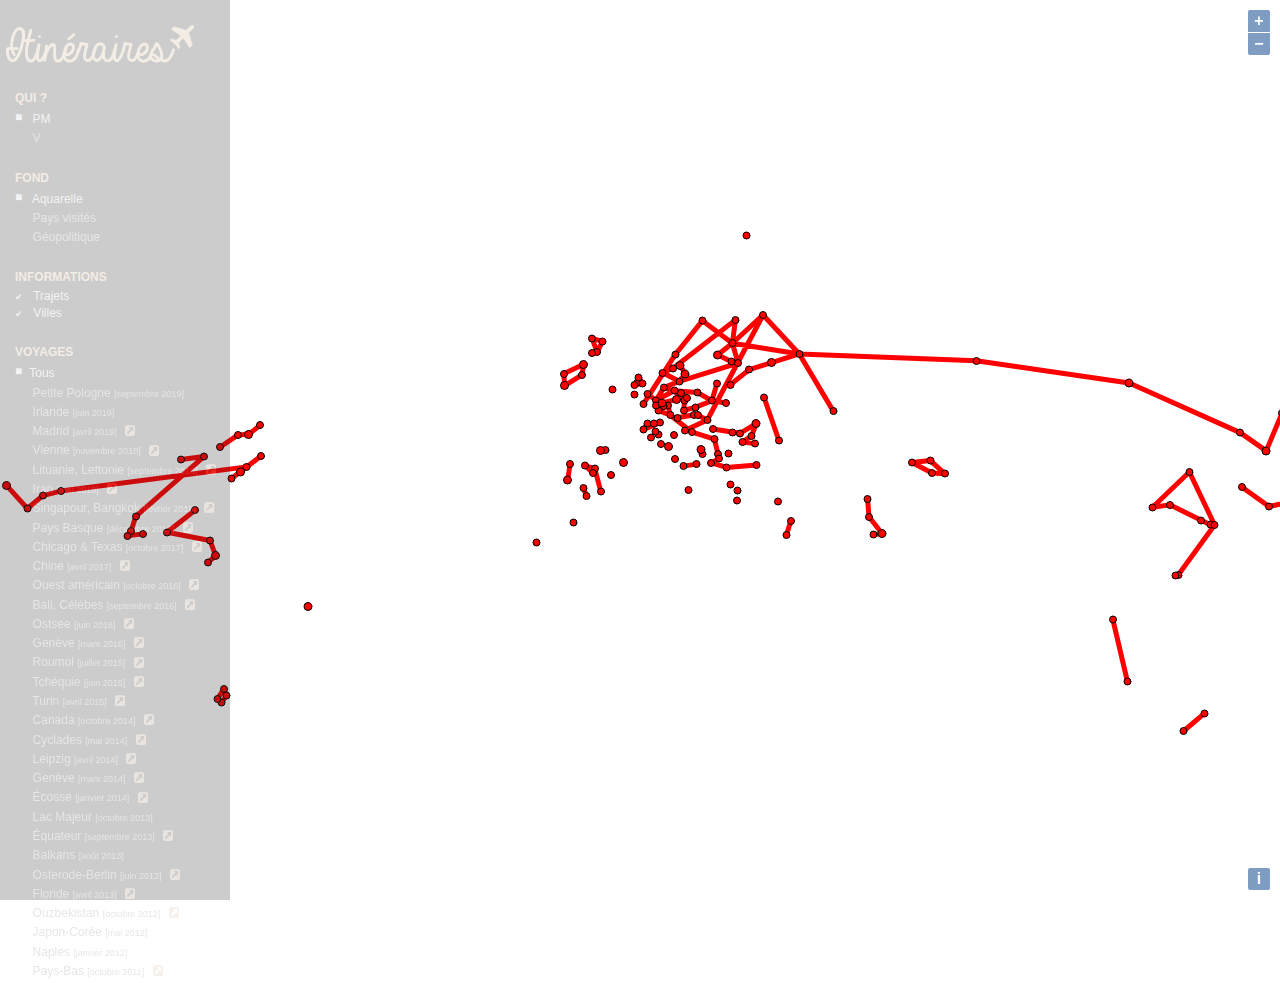
<file: index.html>
<!doctype html>
<html lang="en" ng-app="itineraires">

<head>
  <meta charset="utf-8">
  <meta name="viewport" content="width=device-width" />

  <title>Itinéraires</title>

  <link rel="stylesheet" href="lib/reset/reset.css">
  <link rel="stylesheet" href="lib/font-awesome-4.3.0/css/font-awesome.min.css">
  <link rel="stylesheet" href="style/style.css">

  <script src="lib/angular/angular.js"></script>
  <script src="lib/angular/angular-route.min.js"></script>
  <script src="lib/angular/angular-locale_fr-fr.js"></script>
  <script src="lib/angular/angular-resource.min.js"></script>
  <script src="lib/angular/angular-sanitize.min.js"></script>

  <script src="lib/angular-ui/ui-bootstrap-tpls-0.13.0.min.js"></script>
  
  <!-- Open Layers dependencies -->
  <script src="https://code.jquery.com/jquery-1.11.2.min.js"></script>
  <link rel="stylesheet" href="https://maxcdn.bootstrapcdn.com/bootstrap/3.3.5/css/bootstrap.min.css">
  <script src="https://maxcdn.bootstrapcdn.com/bootstrap/3.3.5/js/bootstrap.min.js"></script>
  
  <script src="lib/open-layers-3.8.2/ol.js"></script>
  <link rel="stylesheet" href="lib/open-layers-3.8.2/ol.css">

  <script src="app/main.js"></script>
  <script src="app/utils/backgroundMaps.js"></script>
  <script src="app/utils/citiesLayer.js"></script>
  <script src="app/utils/coordonnees.js"></script>
  <script src="app/utils/journeysLayer.js"></script>
  <script src="app/utils/month.js"></script>
  <script src="app/utils/polyfill.js"></script>
  <script src="app/utils/voyages.js"></script>
  <script src="app/modules/map.js"></script>

</head>

<body ng-controller="MainCtrl">

  <ng-view id="payload" ng-show="!loading"></ng-view>

</body>

</html>
</file>
<file: style/style.css>
@font-face {
  font-family: "Always_In_My_Heart";
  src: url('Always_In_My_Heart.ttf');
}
html {
  font-size: 10pt;
  width: 100%;
  height: 100%;
  overflow: hidden;
}
body {
  width: 100%;
  height: 100%;
}

/* Map */
#map {
  width: 100%;
  height: 100%;
}

/* Tooltip */
#tooltip {
  position: absolute;
  height: 1px;
  width: 1px;
  z-index: 100;
}
.tooltip-title {
  margin: 2px 5px 0 5px;
  color: #cfb497;
  font-weight: bold;
}
.tooltip-list {
  margin: 0 5px 2px 5px;
  font-size: 8pt;
}

/* Zoom */
.ol-zoom {
  position: absolute;
  left: auto !important;
  right: 0.5em;
}

/* Menu */
.menu {
  position: absolute;
  top: 0;
  left: 0;
  bottom: 0;
  width: 230px;
  background: #333;
  font-size: 9pt;
  color: #ccc;
  opacity: 0.25;
  transition: opacity 0.1s ease;
}
.menu:hover{
  opacity: 0.95;
}

.menu  > div {
  padding: 10px 0 10px 15px;
}

.menu-item > div {
  font-weight: bold;
  color: #cfb497;
  text-transform: uppercase;
}
.menu-item > ul {
  margin: 2px 0;
}
.menu-item > ul > li {
  cursor: pointer;
}
.menu-item > ul > li.inactive {
  color: #999;
}
.menu-item > ul > li:hover {
  color: #fff;
}
.menu-item > ul > li:before {
  margin-right: 7px;
}
.menu-item > ul > li.inactive:before {
  opacity: 0;
}
.menu-item.sel-radio  > ul > li:before {
  content: '\25A0';
  vertical-align: text-bottom;
}
.menu-item.sel-check  > ul > li:before {
  content: '\2714';
  font-size: 0.75em;
}

/* Title */
.title {
  height: 80px;
  margin-left: -20px;
  font-family: "Always_In_My_Heart";
	font-size: 40pt;
  color: #cfb497;
}
.title:after {
  content: url(icon.png);
  position: absolute;
  top: -2px;
  left: 170px;
}

/* Voyages */
.voyages {
  height: calc(100% - 260px);
}
.voyages .date {
  font-size: 0.75em;
}
.voyages ul {
  overflow-y: auto;
  height: 100%;
}
.voyages .fa {
  margin-left: 5px;
  color: #cfb497;
  opacity: 0.75;
}
.voyages .fa:hover {
  opacity: 1;
}

/* Scrollbar */
::-webkit-scrollbar {
  width: 8px;
  height: 8px;
  background: #333;
}
::-webkit-scrollbar-track {
  -webkit-box-shadow: inset 0 0 6px rgba(0,0,0,0.3); 
}
::-webkit-scrollbar-thumb {
  background: #cfb497;
  -webkit-box-shadow: inset 0 0 6px rgba(0,0,0,0.5); 
}
::-webkit-scrollbar-thumb:window-inactive {
	background: #999; 
}
</file>
<file: lib/open-layers-3.8.2/ol.css>
.ol-mouse-position{top:8px;right:8px;position:absolute}.ol-scale-line{background:#95b9e6;background:rgba(0,60,136,.3);border-radius:4px;bottom:8px;left:8px;padding:2px;position:absolute}.ol-scale-line-inner{border:1px solid #eee;border-top:none;color:#eee;font-size:10px;text-align:center;margin:1px;will-change:contents,width}.ol-overlay-container{will-change:left,right,top,bottom}.ol-unsupported{display:none}.ol-viewport .ol-unselectable{-webkit-touch-callout:none;-webkit-user-select:none;-khtml-user-select:none;-moz-user-select:none;-ms-user-select:none;user-select:none;-webkit-tap-highlight-color:transparent}.ol-control{position:absolute;background-color:#eee;background-color:rgba(255,255,255,.4);border-radius:4px;padding:2px}.ol-control:hover{background-color:rgba(255,255,255,.6)}.ol-zoom{top:.5em;left:.5em}.ol-rotate{top:.5em;right:.5em;transition:opacity .25s linear,visibility 0s linear}.ol-rotate.ol-hidden{opacity:0;visibility:hidden;transition:opacity .25s linear,visibility 0s linear .25s}.ol-zoom-extent{top:4.643em;left:.5em}.ol-full-screen{right:.5em;top:.5em}@media print{.ol-control{display:none}}.ol-control button{display:block;margin:1px;padding:0;color:#fff;font-size:1.14em;font-weight:700;text-decoration:none;text-align:center;height:1.375em;width:1.375em;line-height:.4em;background-color:#7b98bc;background-color:rgba(0,60,136,.5);border:none;border-radius:2px}.ol-control button::-moz-focus-inner{border:none;padding:0}.ol-zoom-extent button{line-height:1.4em}.ol-compass{display:block;font-weight:400;font-size:1.2em;will-change:transform}.ol-touch .ol-control button{font-size:1.5em}.ol-touch .ol-zoom-extent{top:5.5em}.ol-control button:focus,.ol-control button:hover{text-decoration:none;background-color:#4c6079;background-color:rgba(0,60,136,.7)}.ol-zoom .ol-zoom-in{border-radius:2px 2px 0 0}.ol-zoom .ol-zoom-out{border-radius:0 0 2px 2px}.ol-attribution{text-align:right;bottom:.5em;right:.5em;max-width:calc(100% - 1.3em)}.ol-attribution ul{margin:0;padding:0 .5em;font-size:.7rem;line-height:1.375em;color:#000;text-shadow:0 0 2px #fff}.ol-attribution li{display:inline;list-style:none;line-height:inherit}.ol-attribution li:not(:last-child):after{content:" "}.ol-attribution img{max-height:2em;max-width:inherit}.ol-attribution button,.ol-attribution ul{display:inline-block}.ol-attribution.ol-collapsed ul{display:none}.ol-attribution.ol-logo-only ul{display:block}.ol-attribution:not(.ol-collapsed){background:rgba(255,255,255,.8)}.ol-attribution.ol-uncollapsible{bottom:0;right:0;border-radius:4px 0 0;height:1.1em;line-height:1em}.ol-attribution.ol-logo-only{background:0 0;bottom:.4em;height:1.1em;line-height:1em}.ol-attribution.ol-uncollapsible img{margin-top:-.2em;max-height:1.6em}.ol-attribution.ol-logo-only button,.ol-attribution.ol-uncollapsible button{display:none}.ol-zoomslider{top:4.5em;left:.5em;width:24px;height:200px}.ol-zoomslider-thumb{position:absolute;background:#7b98bc;background:rgba(0,60,136,.5);border-radius:2px;cursor:pointer;height:10px;width:22px;margin:3px}.ol-touch .ol-zoomslider{top:5.5em;width:2.052em}.ol-touch .ol-zoomslider-thumb{width:1.8em}.ol-overviewmap{left:.5em;bottom:.5em}.ol-overviewmap.ol-uncollapsible{bottom:0;left:0;border-radius:0 4px 0 0}.ol-overviewmap .ol-overviewmap-map,.ol-overviewmap button{display:inline-block}.ol-overviewmap .ol-overviewmap-map{border:1px solid #7b98bc;height:150px;margin:2px;width:150px}.ol-overviewmap:not(.ol-collapsed) button{bottom:1px;left:2px;position:absolute}.ol-overviewmap.ol-collapsed .ol-overviewmap-map,.ol-overviewmap.ol-uncollapsible button{display:none}.ol-overviewmap:not(.ol-collapsed){background:rgba(255,255,255,.8)}.ol-overviewmap-box{border:2px dotted rgba(0,60,136,.7)}
</file>
